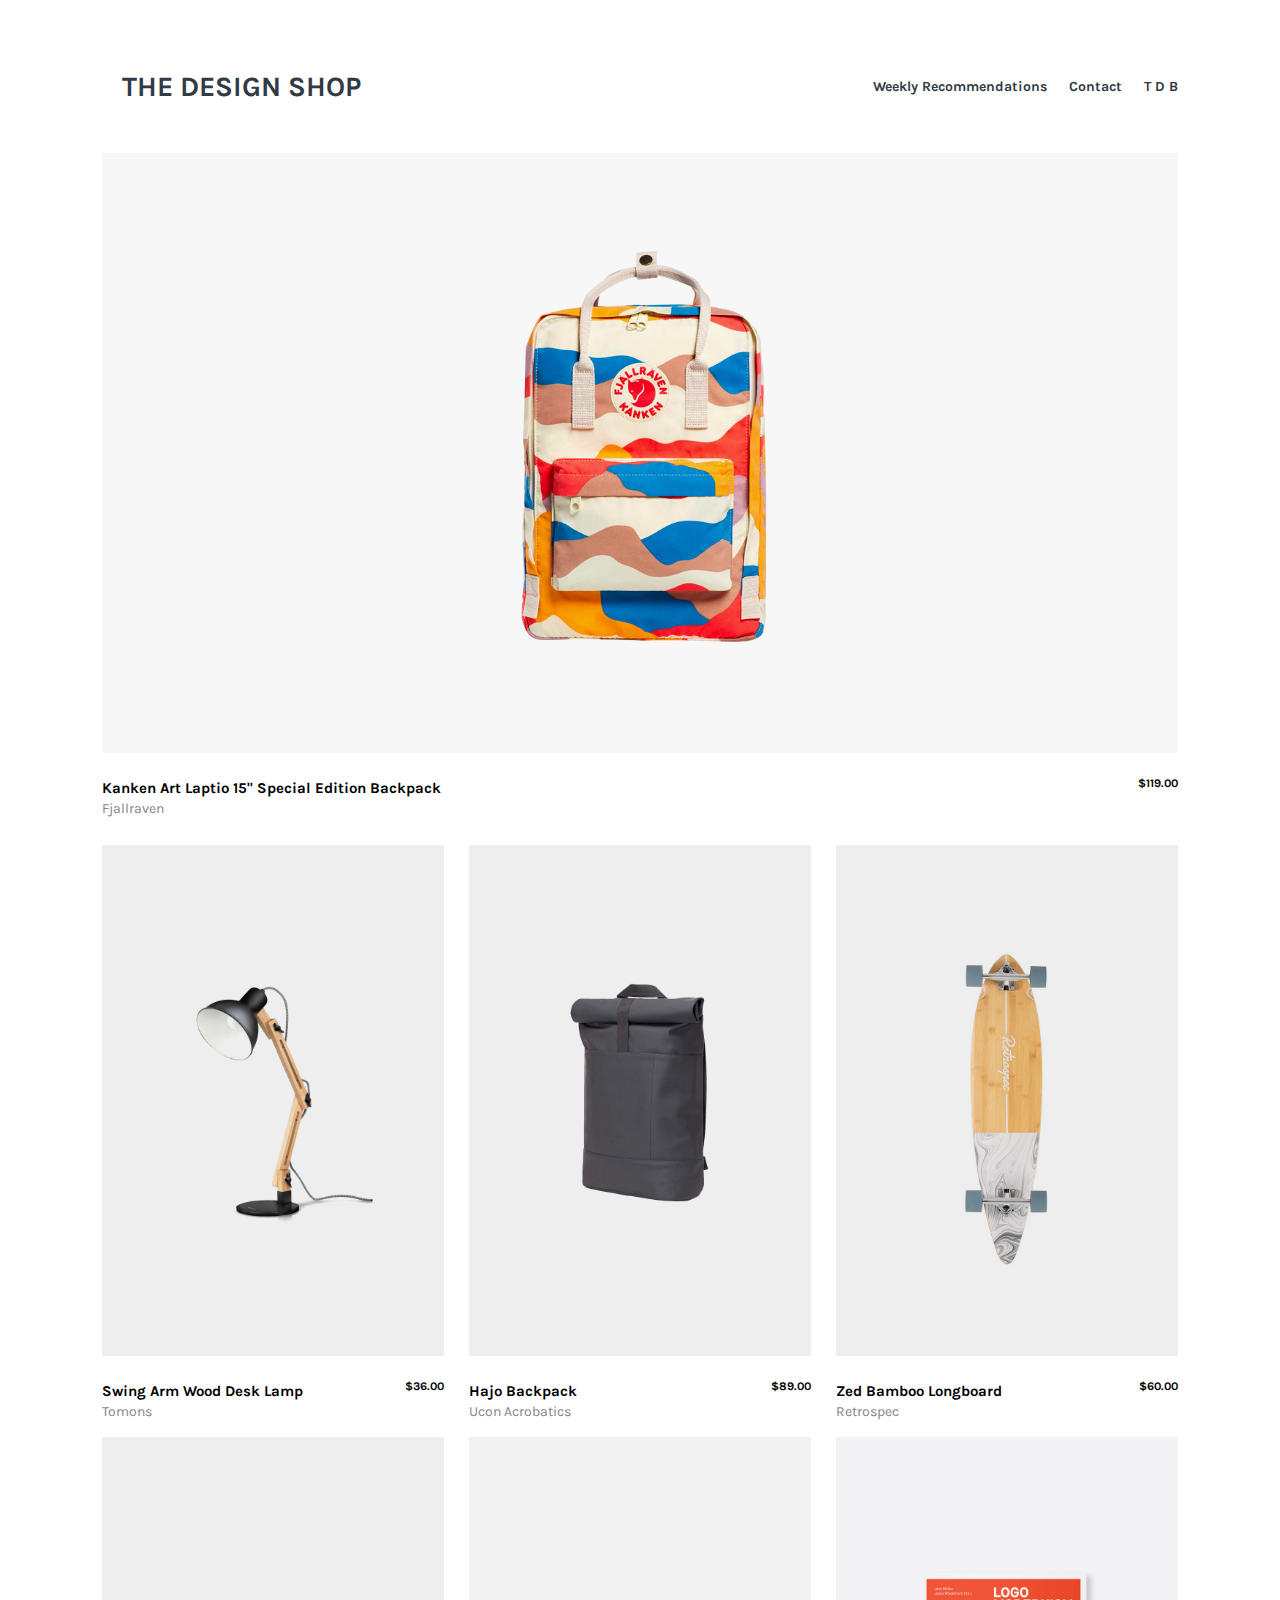
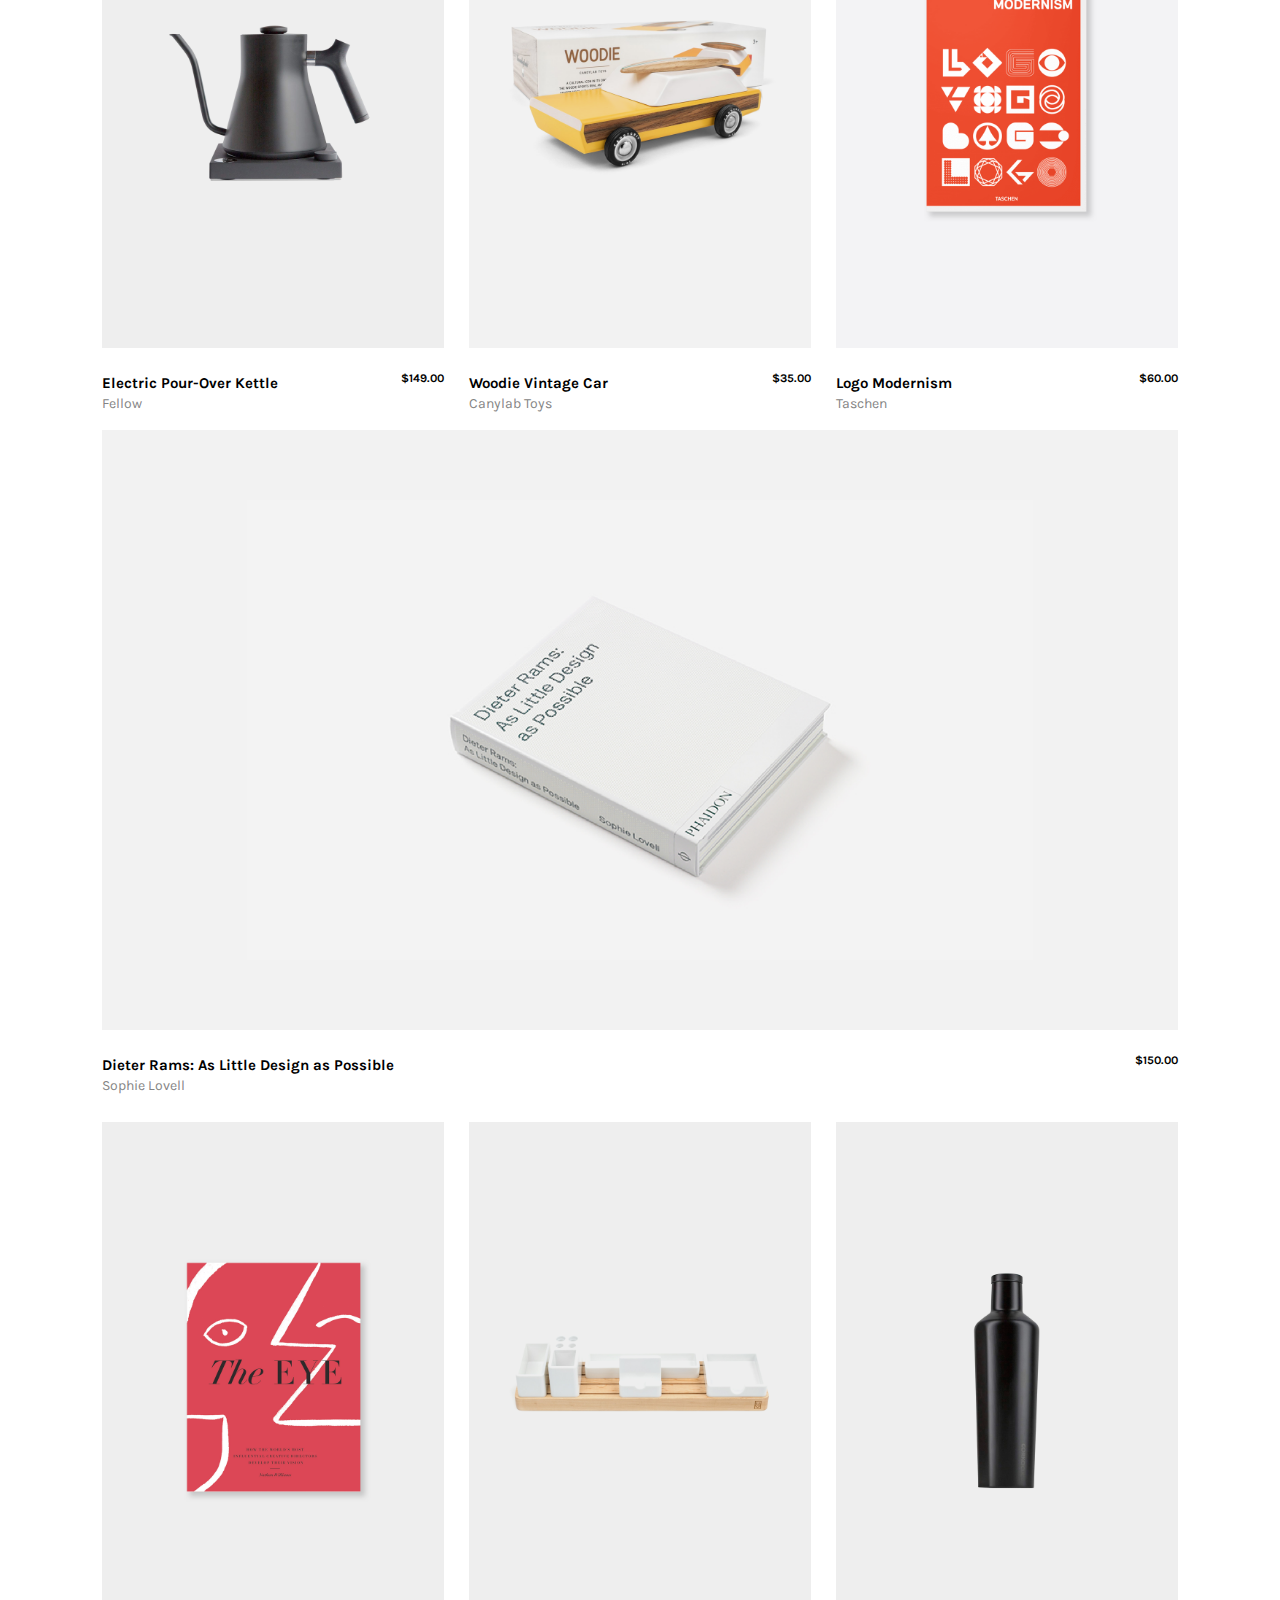
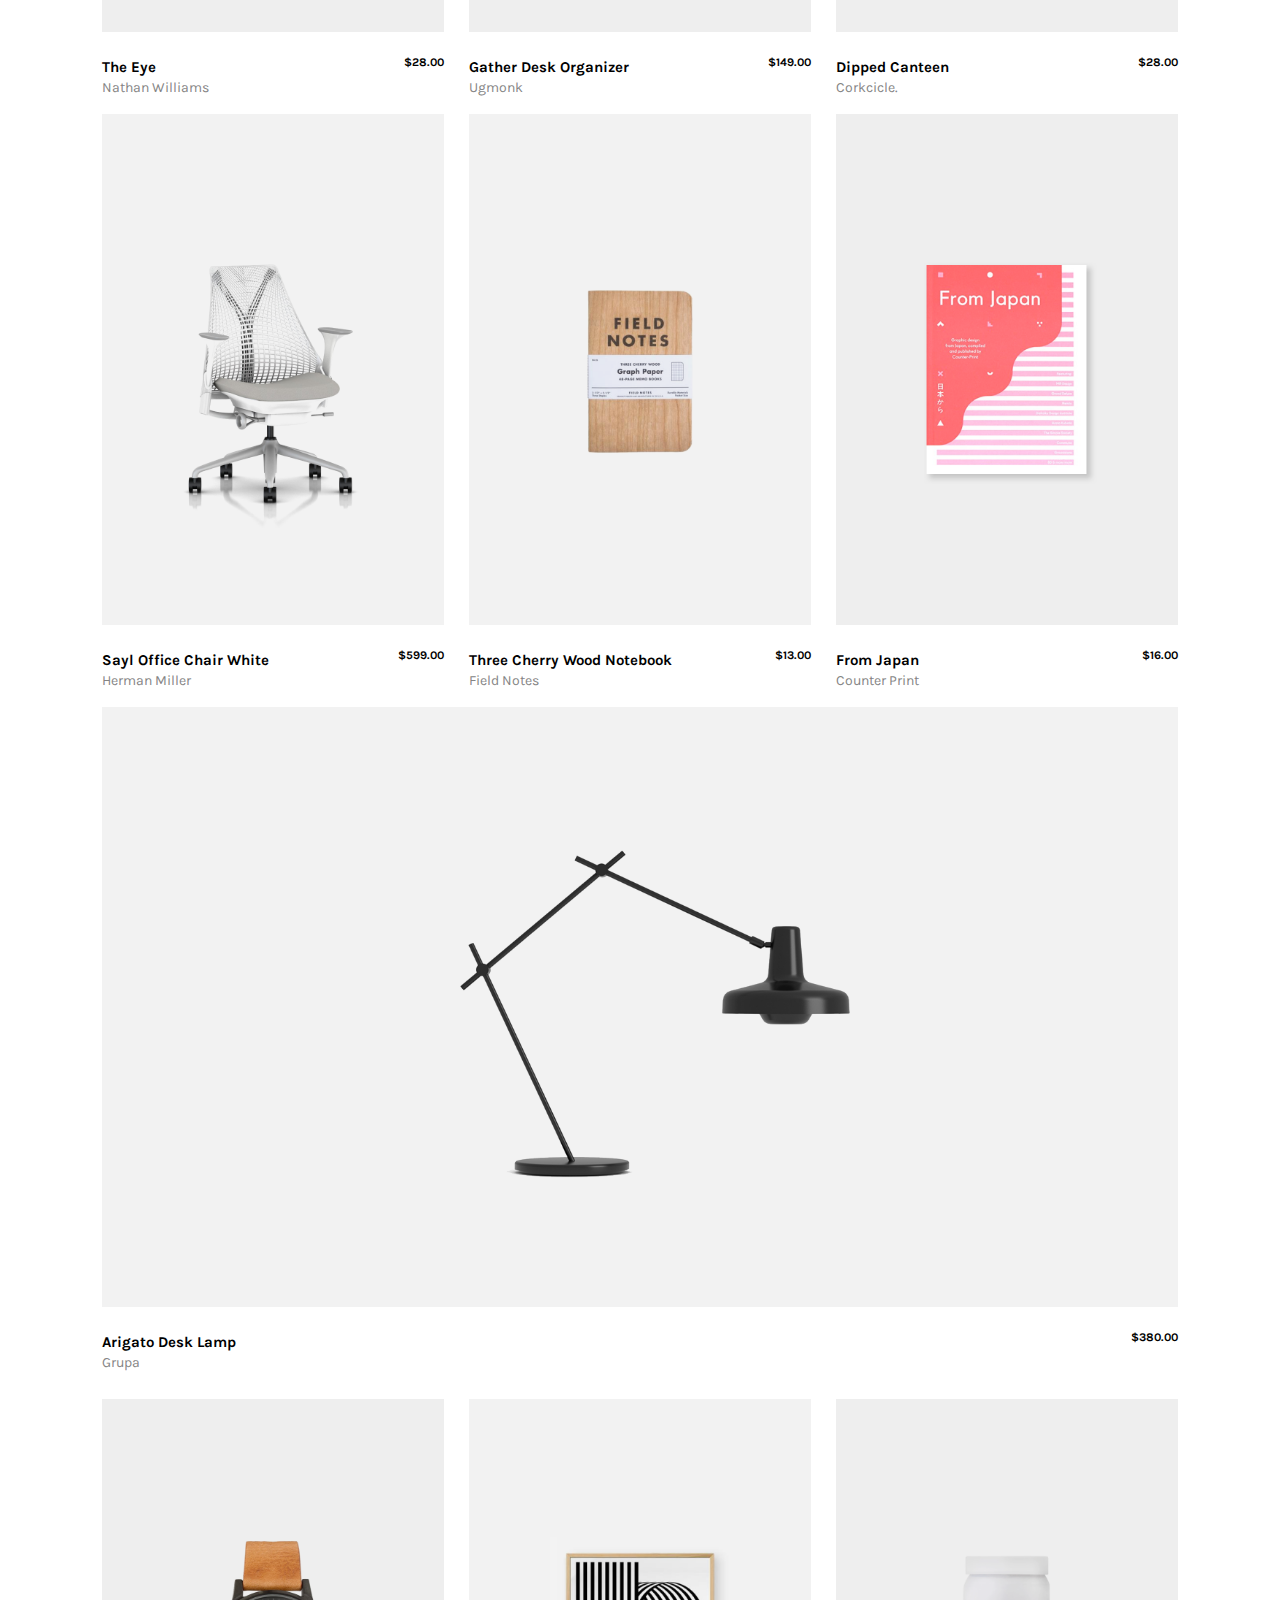
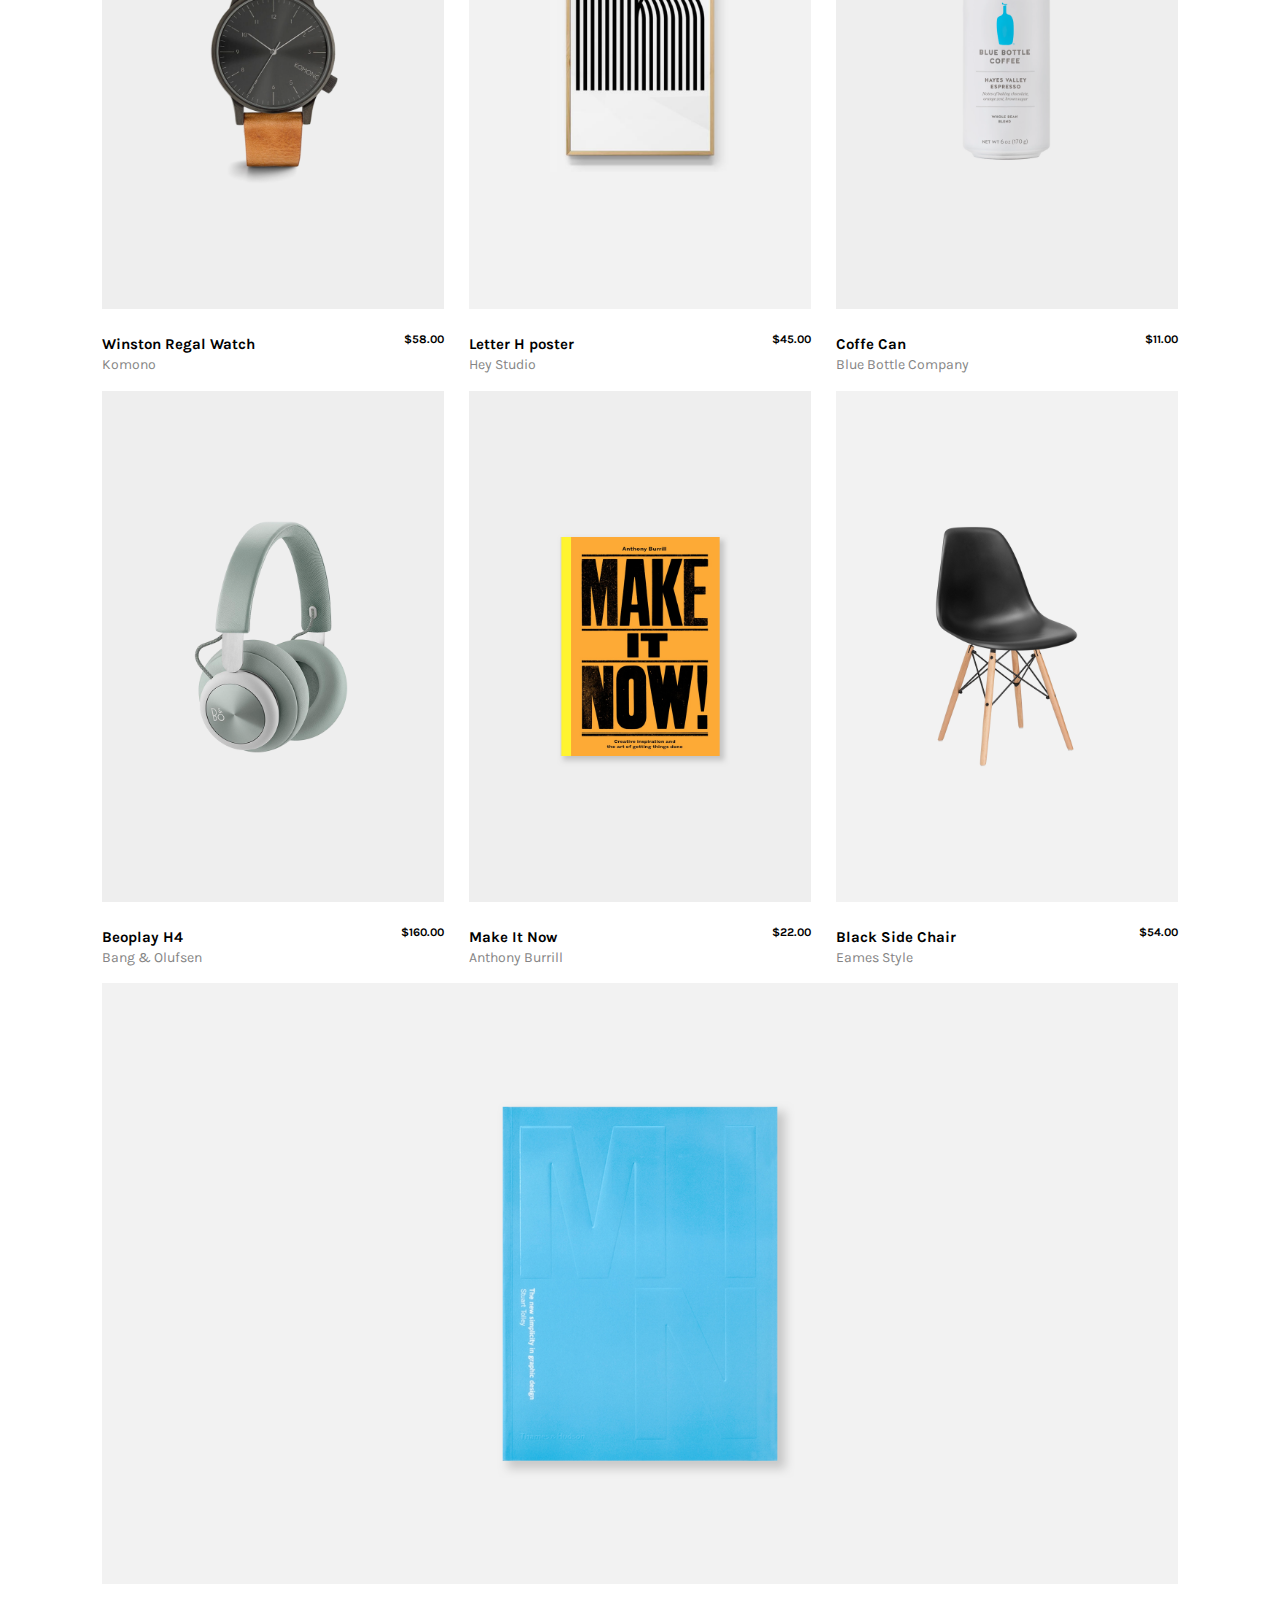
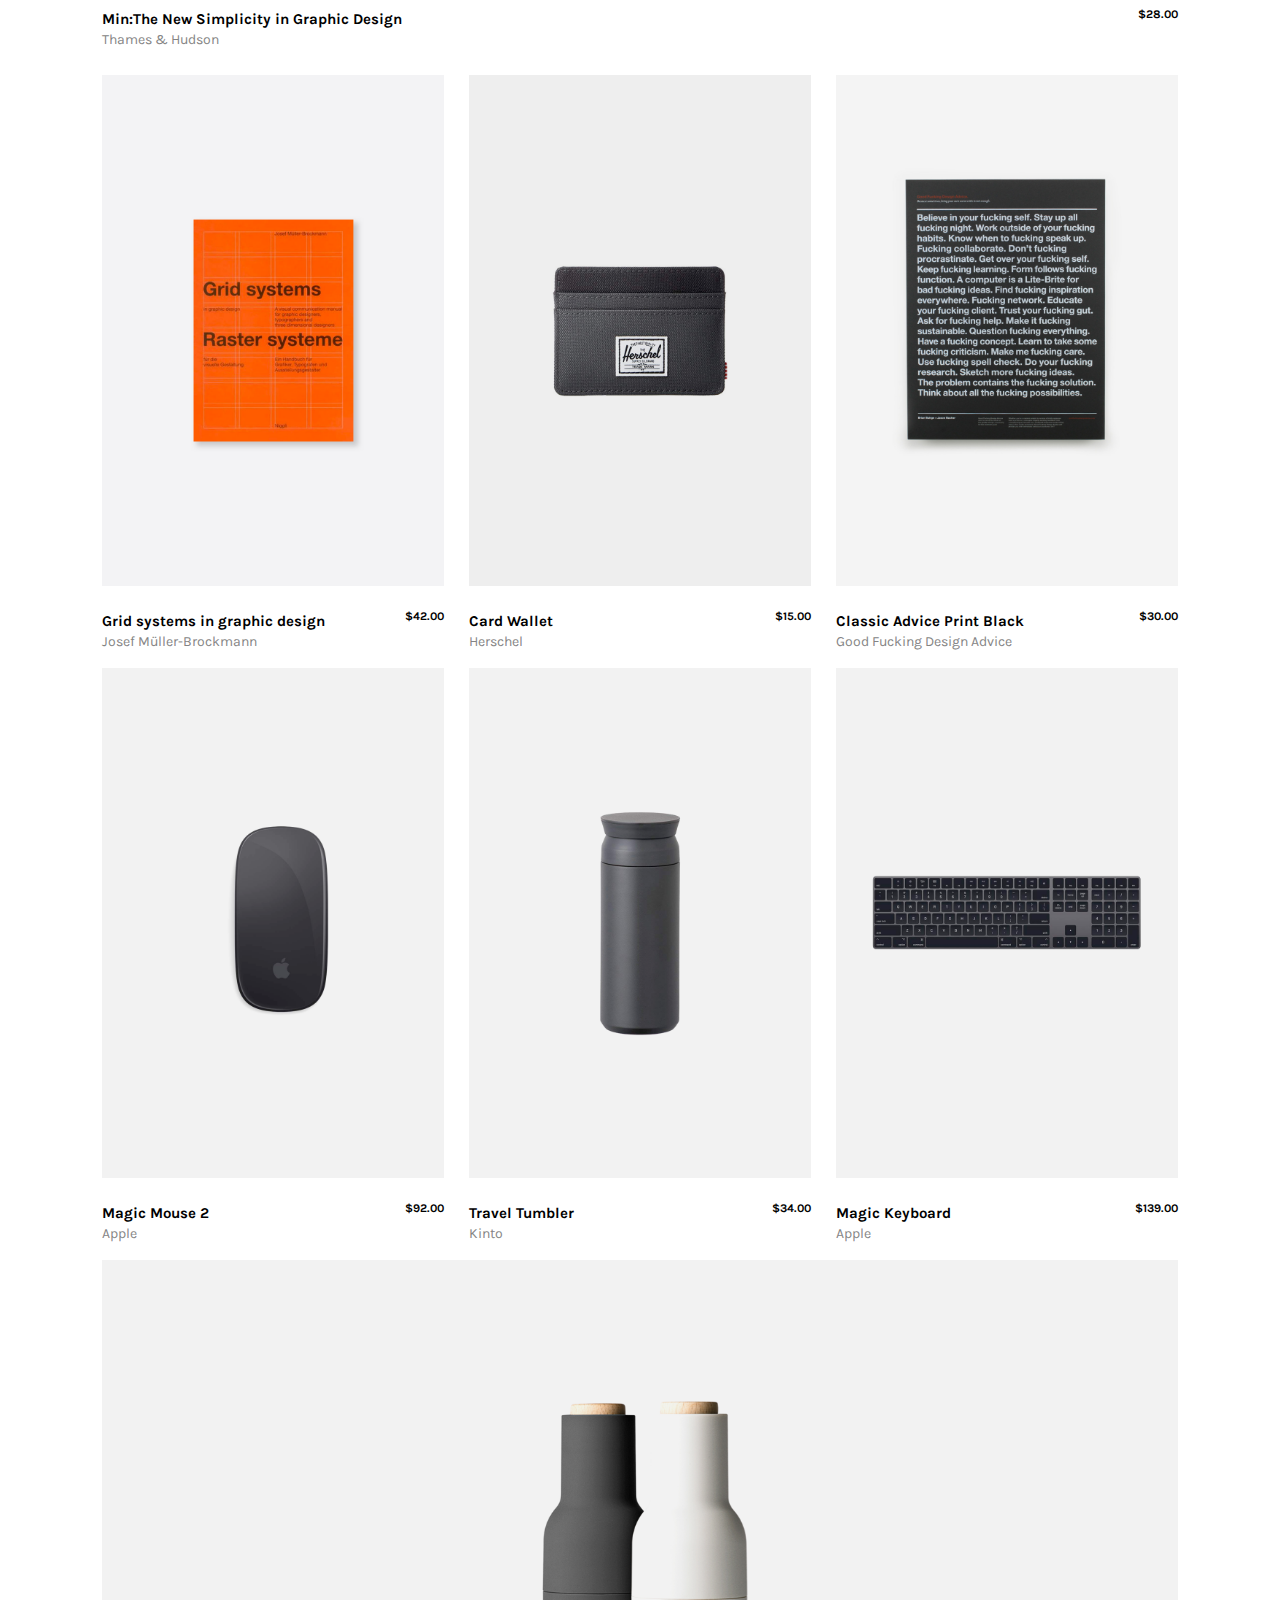
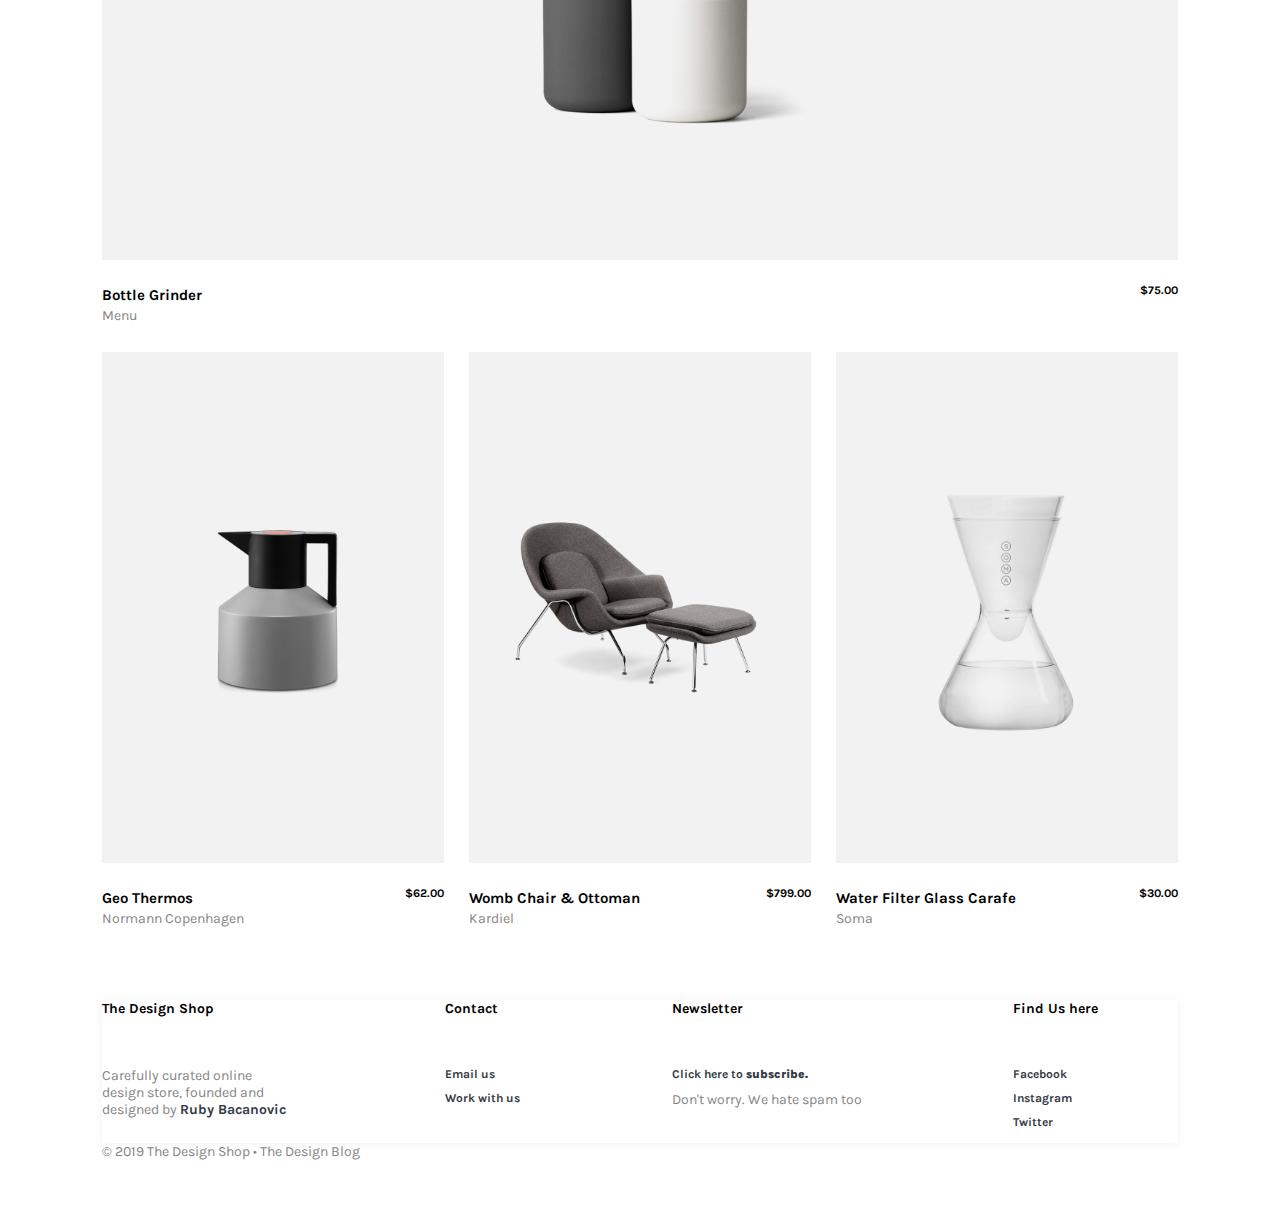
<file: index.html>
<!DOCTYPE html>
<html lang="en">
<head>
    <meta charset="UTF-8">
    <meta http-equiv="X-UA-Compatible" content="IE=edge">
    <meta name="viewport" content="width=device-width, initial-scale=1.0">
    <link rel="stylesheet" href="./assets/style.css">
    <title>Shop</title>
</head>
<body>
    <header>
        <a href="#"><h1>THE DESIGN SHOP</h1></a>
        <nav>
            <a href="#">Weekly Recommendations</a>
            <a href="#">Contact</a>
            <a href="#">T D B</a>
        </nav>
        <div class="burger">
            <div class="burger-line"></div>
            <div class="burger-line"></div>
            <div class="burger-line"></div>
        </div>
    </header>
    <main>
        <section>
            <article class="backpack">
                <a href="https://amzn.to/32MmHgL"> <img src="./assets/img/1.png" alt="#"></a>
                <div> 
                    <h2>Kanken Art Laptio 15" Special Edition Backpack</h2>
                    <h3>$119.00</h3>
                </div>
                <p>Fjallraven</p>               
            </article>
            <article>
                <a href="https://amzn.to/2WX7vtD" alt="#"> <img src="./assets/img/d2.png" alt=""></a>
                <div>
                    <h2>Swing Arm Wood Desk Lamp</h2> 
                    <h3>$36.00</h3>                    
                </div>
                <p>Tomons</p>               
            </article>
            <article>
                <a href="https://amzn.to/2I3WvXM" alt="#"> <img src="./assets/img/u6.png" alt=""></a>
                <div>
                    <h2>Hajo Backpack</h2>
                    <h3>$89.00</h3>
                </div>
                <p>Ucon Acrobatics</p>
            </article>
            <article>
                <a href="https://amzn.to/2YX3043"> <img src="./assets/img/u10.png" alt="#"></a>
                <div>
                    <h2>Zed Bamboo Longboard</h2>
                    <h3>$60.00</h3>
                </div>
                <p>Retrospec</p>
            </article>
            <article>
                <a href="https://amzn.to/2KfP3ee"> <img src="./assets/img/u9.png" alt="#"></a>
                <div>
                    <h2>Electric Pour-Over Kettle</h2>
                    <h3>$149.00</h3>
                </div>
                <p>Fellow</p>
            </article>
            <article>
                <a href="https://amzn.to/2FYB3zT"> <img src="./assets/img/h17.png" alt="#"></a>
                <div>
                    <h2>Woodie Vintage Car</h2>
                    <h3>$35.00</h3>
                </div>
                <p>Canylab Toys</p>
            </article>
            <article>
                <a href="https://amzn.to/2FYB3zT"> <img src="./assets/img/c3.png" alt="#"></a>
                <div>
                    <h2>Logo Modernism</h2>
                    <h3>$60.00</h3>
                </div>
                <p>Taschen</p>
            </article>
            <article class="dieter">
                <a href="https://amzn.to/2YQLnCV"> <img src="./assets/img/d7.png" alt="#"></a>
                <div>
                    <h2>Dieter Rams: As Little Design as Possible</h2>
                    <h3>$150.00</h3>
                </div>
                <p>Sophie Lovell</p>
            </article>
            <article>
                <a href="https://amzn.to/2I3lbQ7"> <img src="./assets/img/c6.png" alt="#"></a>
                <div>
                    <h2>The Eye</h2>
                    <h3>$28.00</h3>
                </div>
                <p>Nathan Williams</p></article>
            <article>
                <a href="https://amzn.to/2IifSvA"> <img src="./assets/img/h13.png" alt="#"></a>
                <div>
                    <h2>Gather Desk Organizer</h2>
                    <h3>$149.00</h3>
                </div>
                <p>Ugmonk</p>
            </article>
            <article>
                <a href="https://amzn.to/2G84CiT"> <img src="./assets/img/h8.png" alt="#"></a>
                <div>
                    <h2>Dipped Canteen</h2>
                    <h3>$28.00</h3>
                </div>
                <p>Corkcicle.</p>
            </article>
            <article>
                <a href="https://amzn.to/2YWPz3N"> <img src="./assets/img/h2.png" alt="#"></a>
                <div>
                    <h2>Sayl Office Chair White</h2>
                    <h3>$599.00</h3>
                </div>
                <p>Herman Miller</p>
            </article>
            <article>
                <a href="https://amzn.to/2KhwTsz"> <img src="./assets/img/d5.png" alt="#"></a>
                <div>
                    <h2>Three Cherry Wood Notebook</h2>
                    <h3>$13.00</h3>
                </div>
                <p>Field Notes</p>
            </article>
            <article>
                <a href="https://www.bookdepository.com/From-Japan/9780957081659?a_aid=1991"> <img src="./assets/img/c5.png" alt="#"></a>
                <div>
                    <h2>From Japan</h2>
                    <h3>$16.00</h3>
                </div>
                <p>Counter Print</p>
            </article>
            <article class="arigato">
                <a href="http://www.grupaproducts.com/arigato/"> <img src="./assets/img/h6.png" alt="#"></a>
                <div>
                    <h2>Arigato Desk Lamp</h2>
                    <h3>$380.00</h3>
                </div>
                <p>Grupa</p>
            </article>
            <article>
                <a href="https://amzn.to/2CZiPxO"> <img src="./assets/img/u7.png" alt="#"></a>
                <div>
                    <h2>Winston Regal Watch</h2>                    
                    <h3>$58.00</h3>                    
                </div>
                <p>Komono</p>
            </article>
            <article>
                <a href="https://heyshop.es/collections/home/products/h-hey"> <img src="./assets/img/d4.png" alt=""></a>
                <div>
                    <h2>Letter H poster</h2>
                    <h3>$45.00</h3>
                </div>
                <p>Hey Studio</p>
            </article>
            <article>
                <a href="https://amzn.to/2UGLHEQ"> <img src="./assets/img/u11.png" alt="#"></a>
                <div>
                    <h2>Coffe Can</h2>                    
                    <h3>$11.00</h3>                    
                </div>
                <p>Blue Bottle Company</p>
            </article>
            <article>
                <a href="https://amzn.to/2UFjEWp"> <img src="./assets/img/h9.png" alt="#"></a>
                <div>
                    <h2>Beoplay H4</h2>                    
                    <h3>$160.00</h3>                    
                </div>
                <p>Bang & Olufsen</p>
            </article>
            <article>
                <a href="https://amzn.to/2OTHEQg"> <img src="./assets/img/p2.png" alt="#"></a>
                <div>
                    <h2>Make It Now</h2>    
                    <h3>$22.00</h3>           
                </div>
                <p>Anthony Burrill</p>
            </article>
            <article>
                <a href="https://amzn.to/2UFHfGt"> <img src="./assets/img/h4.png" alt="#"></a>
                <div>
                    <h2>Black Side Chair</h2>
                    <h3>$54.00</h3>
                </div>
                <p>Eames Style</p>
            </article>
            <article class="min">
                <a href="https://amzn.to/2Ij1IKA"> <img src="./assets/img/c22.png" alt="#"></a>
                <div>
                    <h2>Min:The New Simplicity in Graphic Design</h2>
                    <h3>$28.00</h3>            
                </div>
                <p>Thames & Hudson</p>
            </article>
            <article>
                <a href="https://amzn.to/2UxtLww"> <img src="./assets/img/c1.png" alt="#"></a>
                <div>
                    <h2>Grid systems in graphic design</h2>
                    <h3>$42.00</h3>                
                </div>
                <p>Josef Müller-Brockmann</p>
            </article>
            <article>
                <a href="https://amzn.to/2I5vxiq"> <img src="./assets/img/u12.png" alt="#"></a>
                <div>
                    <h2>Card Wallet</h2>   
                    <h3>$15.00</h3>                                 
                </div>
                <p>Herschel</p>
            </article>
            <article>
                <a href="https://goodfuckingdesignadvice.com/products/classic-advice-print"> <img src="./assets/img/p3.png" alt="#"></a>
                <div>
                    <h2>Classic Advice Print Black</h2> 
                    <h3>$30.00</h3>                                       
                </div>
                <p>Good Fucking Design Advice</p>
            </article>
            <article>
                <a href="https://amzn.to/2D3yZWX"> <img src="./assets/img/life-15.png" alt="#"></a>
                <div>  
                    <h2>Magic Mouse 2</h2>  
                    <h3>$92.00</h3>                  
                </div>
                <p>Apple</p>              
            </article>
            <article>
                <a href="https://amzn.to/2WTbsPL"> <img src="./assets/img/life-17.png" alt="#"></a>
                <div>
                    <h2>Travel Tumbler</h2>
                    <h3>$34.00</h3>
                </div>
                <p>Kinto</p>
            </article>
            <article>
                <a href="https://amzn.to/2GbCf4A"> <img src="./assets/img/life-16.png" alt=""></a>
                <div>
                    <h2>Magic Keyboard</h2>
                    <h3>$139.00</h3>
                </div>
                <p>Apple</p>
            </article>
            <article class="grinder">
                <a href="https://amzn.to/2WMJbdy"> <img src="./assets/img/u8.png" alt="#"></a>
                <div>
                    <h2>Bottle Grinder</h2>
                    <h3>$75.00</h3>
                </div>
                <p>Menu</p>
            </article>
            <article>
                <a href="https://amzn.to/2JLtxvk"> <img src="./assets/img/home-8.png" alt="#"></a>
                <div>
                    <h2>Geo Thermos</h2>
                    <h3>$62.00</h3>
                </div>
                <p>Normann Copenhagen</p>
            </article>
            <article>
                <a href="https://amzn.to/2YdSBPy"> <img src="./assets/img/home-10.png" alt="#"></a>
                <div>
                    <h2>Womb Chair & Ottoman</h2>
                    <h3>$799.00</h3>
                </div>
                <p>Kardiel</p>
            </article>
            <article>
                <a href="https://amzn.to/2LCEfGP"> <img src="./assets/img/home-9.png" alt="#"></a>
                <div>
                    <h2>Water Filter Glass Carafe</h2>
                    <h3>$30.00</h3>
                </div>
                <p>Soma</p>
            </article>
        </section>
    </main>      
        <footer>
            <ul>
                <h3>The Design Shop</h3> 
                <p>Carefully curated online design store, founded and designed by <span>Ruby Bacanovic</span> </p>                          
            </ul>
            <ul>
                <h3>Contact</h3>
                <li><a href="#">Email us</a></li>  
                <li><a href="#">Work with us</a> </li>                        
            </ul>
            <ul>
                <h3>Newsletter</h3>
                <li><a href="./assets/newsletter/newsletter.html">Click here to <span>subscribe.</span></a></li>
                <p>Don't worry. We hate spam too</p>                        
            </ul>
            <ul>
                <h3>Find Us here</h4>
                <li><a href="#">Facebook</a></li>
                <li><a href="#">Instagram</a></li>
                <li><a href="#">Twitter</a></li>       
            </ul>
        </footer>
        <article>
            <p>© 2019 The Design Shop  &#x2022;  The Design Blog</p>                         
        </article>
</body>
</html>
</file>
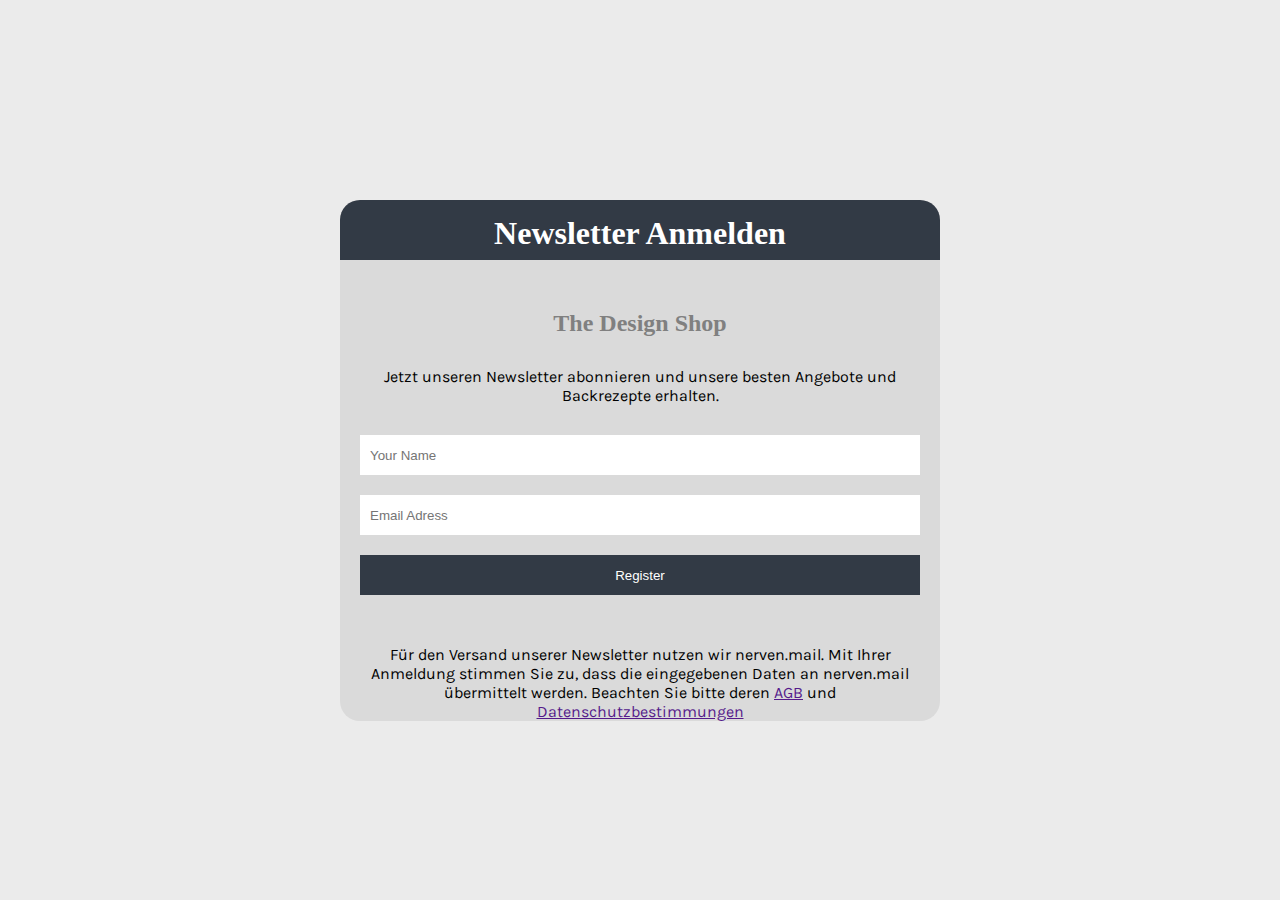
<file: assets/newsletter/newsletter.html>
<!DOCTYPE html>
<html lang="en">
<head>
    <meta charset="UTF-8">
    <meta http-equiv="X-UA-Compatible" content="IE=edge">
    <meta name="viewport" content="width=device-width, initial-scale=1.0">
    <link rel="stylesheet" href="./newsletter.css">
    <title>Document</title>
</head>
<body>
    <main>

        <section>
            <h1>Newsletter Anmelden</h1>
            <form>
                <h2>The Design Shop</h2>
                <p>Jetzt unseren Newsletter abonnieren und unsere besten Angebote und Backrezepte erhalten.</p>
                <input placeholder="Your Name" required type="name" id="name">

                <input placeholder="Email Adress" required type="email" id="email">

                <input type="submit" value="Register">
                <p>Für den Versand unserer Newsletter nutzen wir nerven.mail. Mit Ihrer Anmeldung stimmen Sie zu, dass die eingegebenen Daten an nerven.mail übermittelt werden. Beachten Sie bitte deren <a href="">AGB</a> und <a href="">Datenschutzbestimmungen</a></p>
            </form> 
        </section>
        
    </main>
</body>
</html>
</file>
<file: assets/style.css>
@font-face {
    font-family: karla;
    src: url(./fonts/Karla-VariableFont_wght.ttf);
}
* {
    margin: 0;
    padding: 0;
    box-sizing: border-box;
    text-decoration: none;
    /* border: solid; */
}
html {
    font-size: 62.5%;
    font-family: "karla", Arial, Helvetica, sans-serif;
    margin: 20px 8vw;
}
:root {
    --maincolor:#323A45;
    --seccolor:#848484;
}
img {
    object-fit: cover;
    width: 100%;
    min-height: 90%;
}
img:hover {
    -moz-box-shadow: 0 0 50px #ccc;
    -webkit-box-shadow: 0 0 10px #ccc;
    box-shadow: 0 0 10px #ccc;
    opacity: 0.4;
    transition: 0.3s all;
}
a {
    font-weight: bolder;
}
a:hover {
    color: var(--seccolor);
}
p {
    font-size: clamp(1.4rem, 2.8vw, 1.4rem);
    color:var(--seccolor);
    margin-bottom: 25px;
}
h3 {
    margin-bottom: 10px;
}
div {
    display: flex;
    align-items: center;
    justify-content: space-between;
    margin-top: 20px;
}

/* header */

header  {
    display: flex;
    align-items: center;
    justify-content: space-between;
    margin: 50px 0;
}
header a {
    color:var(--maincolor);
    padding: 0px 0px 0px 20px;
    font-size: clamp(1.4rem, 2.8vw, 1.4rem);
}

/* main section */

section {
    display: grid;
    grid-template-columns: repeat(3, 1fr);
    gap: 25px
}
.backpack,
.dieter,
.arigato,
.min,
.grinder {
    grid-column: 1/4 ;
}

/* footer */

footer  {
    display: flex;
    justify-content: space-between;
    margin-top: 8rem;
    box-shadow: 0 1px 8px #f1f1f1;
}
footer ul {
    max-width: 15vw;
    list-style-type: none;
    margin-right: 8rem;
}
footer li {
    margin-bottom: 10px;
}
footer a{
    color: var(--maincolor);
    font-size: clamp(1.2rem, 2.8vw, 1.2rem);
}
footer h3 {
    margin-bottom: 5rem;
    font-size: clamp(1.4rem, 2.8vw, 1.4rem);
}
footer span {
    font-weight: bolder;
    color: var(--maincolor);
}

/* burger line */

.burger {
    position: fixed;
    top: 2rem;
    right: 2rem;
    display: none;
    z-index: 10;
}
.burger-line {
    height: 0.5rem;
    width: 4rem;
    background-color: white;
    margin: 0 0 0.8rem 0;
    border-radius: 0.8rem;
    box-shadow: 1px 0.1px 5px rgb(0, 0, 0);
}

/* mediaqueries */

@media only screen and (max-width: 600px) {
    section article {
        grid-column: 1/4 ;
    }
    .burger {
        display: inline-block;
    }
    footer ul {
        margin-right: 0rem;
    }
    .backpack,
    .dieter,
    .arigato,
    .min,
    .grinder  {
        margin-bottom: 30px;
    }
    nav {
        display: none;
    }
}
</file>
<file: assets/newsletter/newsletter.css>
@font-face {
    font-family: karla;
    src: url(../fonts/Karla-VariableFont_wght.ttf);
}

*{
    margin: 0;
    padding: 0;
    box-sizing: border-box;
}
html {
    max-width: 600px;
    margin: auto;
    background-color: rgba(128, 128, 128, 0.158);
}
section {
    background-color: rgba(128, 128, 128, 0.158);
    margin-top: 200px;
    border-radius: 20px;
}
h1 {
    background-color: #323A45;
    color: white;
    text-align: center;
    height: 60px;
    padding: 15px;
    border-radius: 20px 20px 0 0;
}
input {
    width: 100%;
    height: 40px;
    padding: 10px;
    margin-bottom:20px;
    border: none;
}

h2,p {
    color: grey;
    text-align: center;
    margin: 30px 0;
}
p {
    color: black;
    font-family: "karla";
}
form {
    padding: 20px 20px 0px 20px;
}
input[type="submit"] {
    padding: 5px;
    color: white;
    background-color: #323A45;
    border: none;
}
input[type="submit"]:hover {
    background-color: rgba(0, 165, 148, 0.671);
}
</file>
